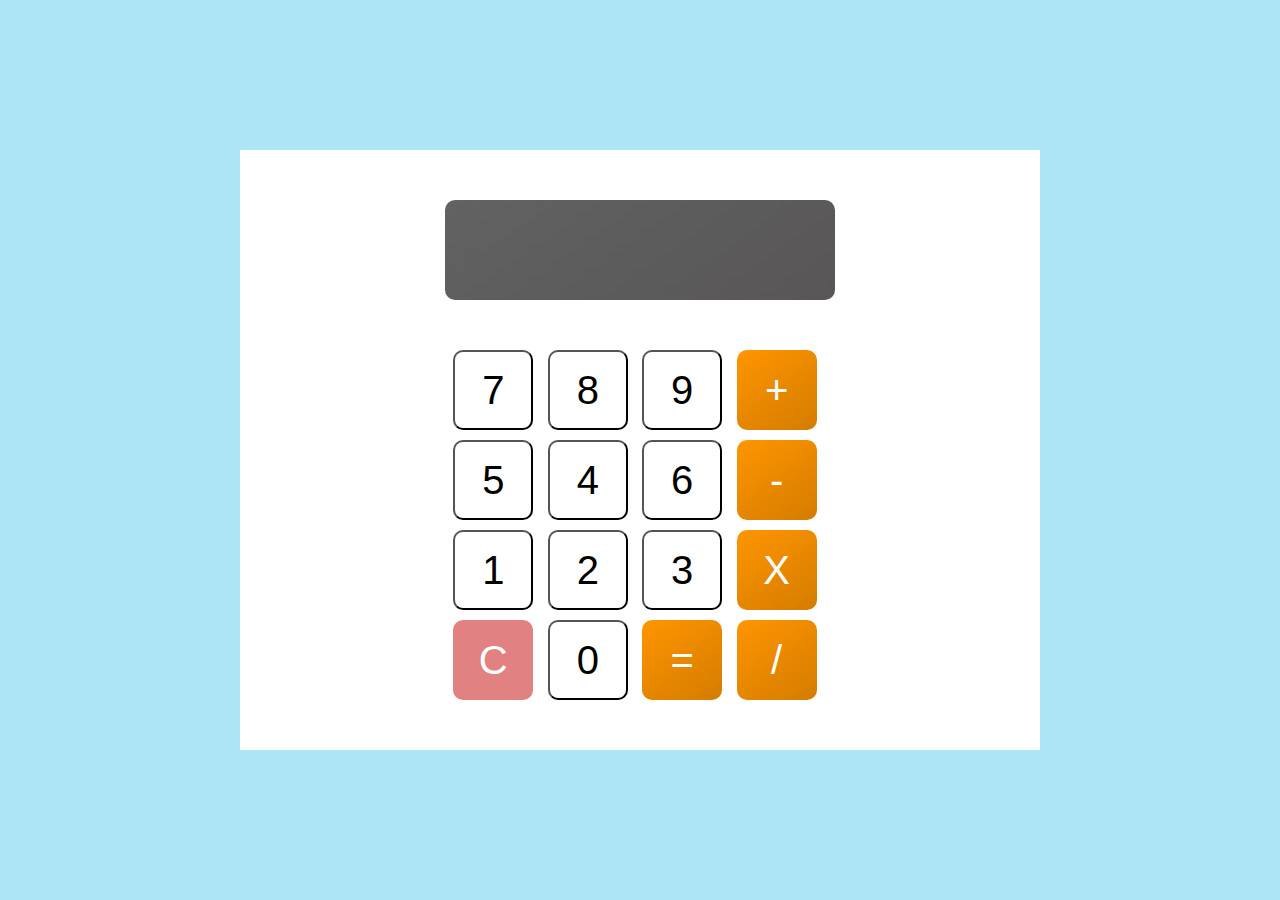
<file: index.html>
<!DOCTYPE html>
<html lang="en">
<head>
    <meta charset="UTF-8">
    <meta name="viewport" content="width=device-width, initial-scale=1.0">
    <title>Calculator</title>
    <link rel="stylesheet" href="styles.css">
</head>
<body>
    <div class="section__main">
        <div class="container">
            <div class="inner__calculator">     
                <div class="displayer">
                    <h1 id="displayText">0</h1>
                </div>
                <div class="first__row">
                    <button class="btn" id="number7">7</button>
                    <button class="btn" id="number8">8</button>
                    <button class="btn" id="number9">9</button>
                    <button class="btn" id="add">+</button>
                </div>
    
                <div class="second__row">
                    <button class="btn" id="number5">5</button>
                    <button class="btn" id="number4">4</button>
                    <button class="btn" id="number6">6</button>
                    <button class="btn" id="substract">-</button>
                </div>
    
                <div class="third__row">
                    <button class="btn" id="number1">1</button>
                    <button class="btn" id="number2">2</button>
                    <button class="btn" id="number3">3</button>
                    <button class="btn" id="multiply">X</button>
                </div>
    
                <div class="fourth__row">
                    <button class="btn" id="clear">C</button>
                    <button class="btn" id="number0">0</button>
                    <button class="btn" id="equal">=</button>
                    <button class="btn" id="divide">/</button>
                </div>
            </div>
            
        </div>
    </div>




    <script src="script.js"></script>
</body>
</html>
</file>
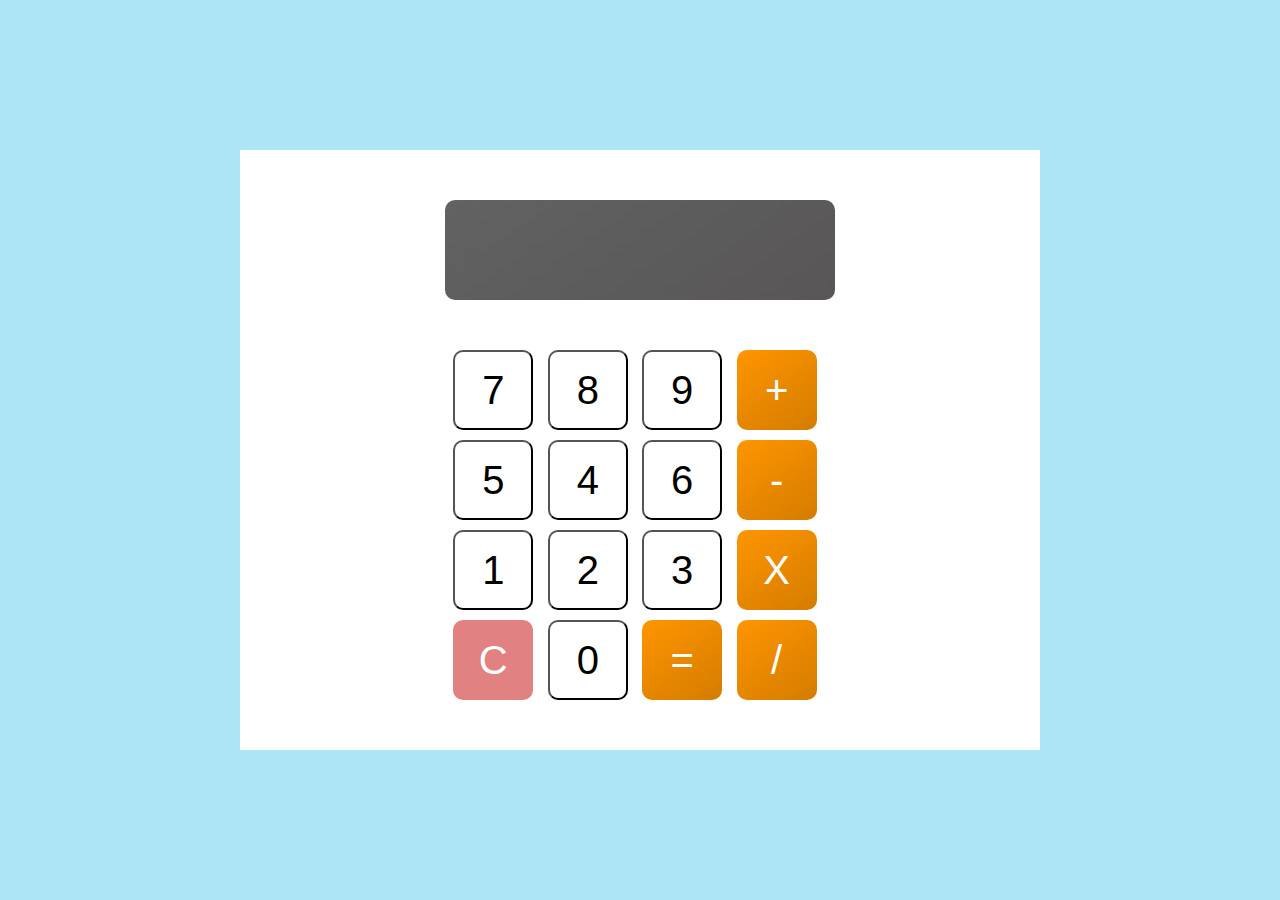
<file: Calculator/index.html>
<!DOCTYPE html>
<html lang="en">
<head>
    <meta charset="UTF-8">
    <meta name="viewport" content="width=device-width, initial-scale=1.0">
    <title>Calculator</title>
    <link rel="stylesheet" href="styles.css">
</head>
<body>
    <div class="section__main">
        <div class="container">
            <div class="inner__calculator">     
                <div class="displayer">
                    <h1 id="displayText">7 + 7 + 66 X 19 X 10</h1>
                </div>
                <div class="first__row">
                    <button class="btn" id="number7">7</button>
                    <button class="btn" id="number8">8</button>
                    <button class="btn" id="number9">9</button>
                    <button class="btn" id="add">+</button>
                </div>
    
                <div class="second__row">
                    <button class="btn" id="number5">5</button>
                    <button class="btn" id="number4">4</button>
                    <button class="btn" id="number6">6</button>
                    <button class="btn" id="substract">-</button>
                </div>
    
                <div class="third__row">
                    <button class="btn" id="number1">1</button>
                    <button class="btn" id="number2">2</button>
                    <button class="btn" id="number3">3</button>
                    <button class="btn" id="multiply">X</button>
                </div>
    
                <div class="fourth__row">
                    <button class="btn" id="clear">C</button>
                    <button class="btn" id="number0">0</button>
                    <button class="btn" id="equal">=</button>
                    <button class="btn" id="divide">/</button>
                </div>
            </div>
            
        </div>
    </div>




    <script src="script.js"></script>
</body>
</html>
</file>
<file: styles.css>
body {
    margin: 0;
    padding: 0;
    box-sizing: border-box;
    background-color: rgba(165, 226, 245, 0.903);
    font-family: Arial, Helvetica, sans-serif;
}

.container {
    display: flex;
    flex-direction: column;
    align-items: center;
    margin: 150px auto;
}

.inner__calculator {
    background-color: white;
    padding: 50px;
    display: flex;
    flex-direction: column;
    justify-content: space-around;
    align-items: center;
    width: 700px;
}

.first__row,
.second__row,
.third__row {
    margin-bottom: 10px
}

.btn {
    font-size: 40px;
    margin-right: 10px;
    width: 80px;
    height: 80px;
    border-radius: 10px;
    background: transparent;
    cursor: pointer;
}

.btn:hover {
    background-color: gray;
    color: white;
    border: none;
}

.displayer{
    background: linear-gradient(145deg, #626262, #585656); 
    color: #00ff99; 
    padding: 20px;
    margin-bottom: 50px ; 
    height: 60px;
    width: 350px;  
    max-width: 500px;
    text-align: left;
    max-width: 400px;
    border-radius: 10px;
    font-size: 22px;
    display: flex;
    align-items: center;
}

#add , #substract , #multiply, #divide , #equal {
    background: linear-gradient(145deg, #ff9500, #d47c00); /* Vibrant orange */
    color: white;
    border: none;
}

#clear{
    background-color: rgb(226, 129, 129);
    color: white;
    border: none;
}
</file>
<file: Calculator/styles.css>
body {
    margin: 0;
    padding: 0;
    box-sizing: border-box;
    background-color: rgba(165, 226, 245, 0.903);
    font-family: Arial, Helvetica, sans-serif;
}

.container {
    display: flex;
    flex-direction: column;
    align-items: center;
    margin: 150px auto;
}

.inner__calculator {
    background-color: white;
    padding: 50px;
    display: flex;
    flex-direction: column;
    justify-content: space-around;
    align-items: center;
    width: 700px;
}

.first__row,
.second__row,
.third__row {
    margin-bottom: 10px
}

.btn {
    font-size: 40px;
    margin-right: 10px;
    width: 80px;
    height: 80px;
    border-radius: 10px;
    background: transparent;
    cursor: pointer;
}

.btn:hover {
    background-color: gray;
    color: white;
    border: none;
}

.displayer{
    background: linear-gradient(145deg, #626262, #585656); 
    color: #00ff99; 
    padding: 20px;
    margin-bottom: 50px ; 
    height: 60px;
    width: 350px;  
    max-width: 500px;
    text-align: left;
    max-width: 400px;
    border-radius: 10px;
}

#add , #substract , #multiply, #divide , #equal {
    background: linear-gradient(145deg, #ff9500, #d47c00); /* Vibrant orange */
    color: white;
    border: none;
}

#clear{
    background-color: rgb(226, 129, 129);
    color: white;
    border: none;
}
</file>
